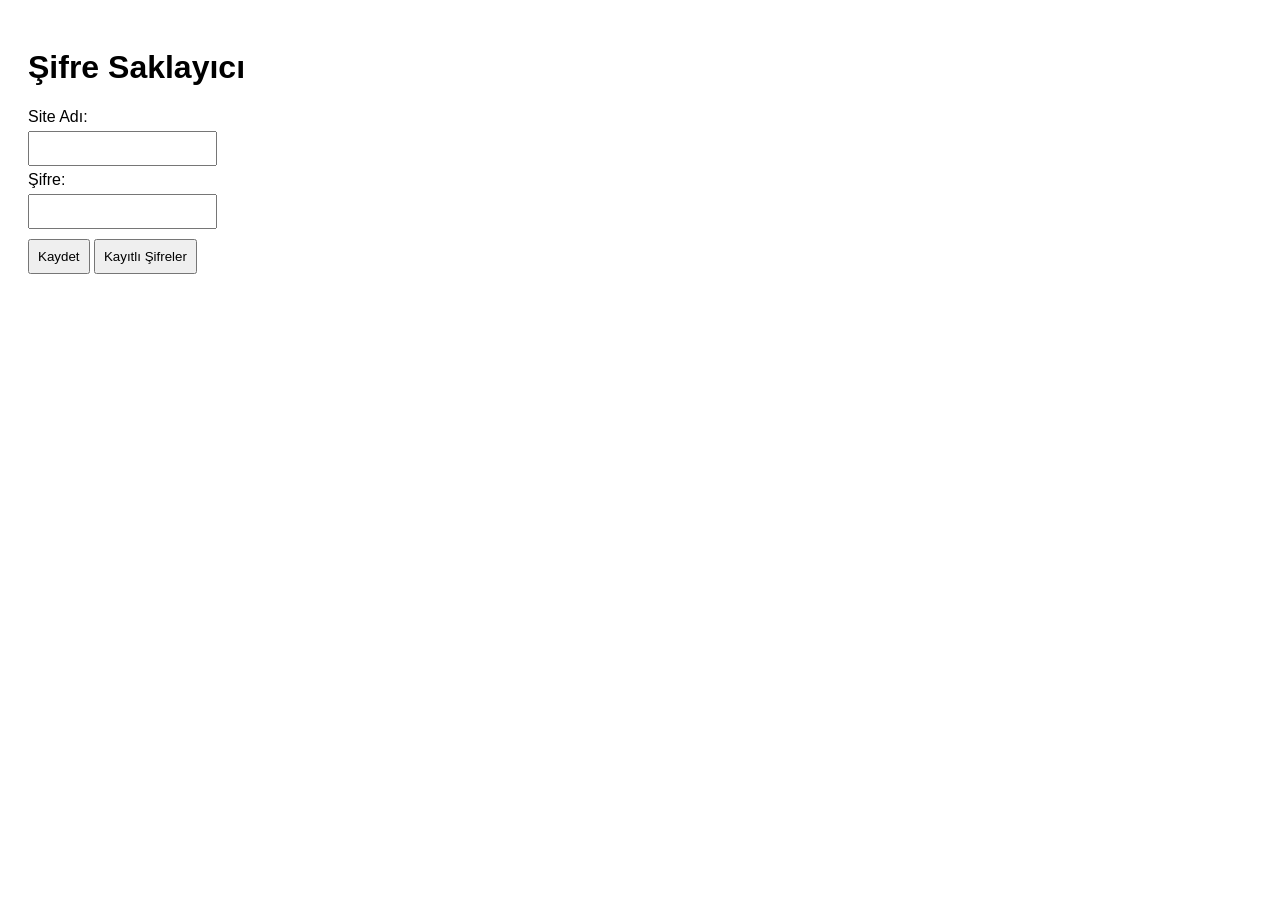
<file: Desktop/şifre saklayıcı/index.html>
<!DOCTYPE html>
<html lang="tr">
<head>
  <meta charset="UTF-8">
  <title>Şifre Saklayıcı</title>
  <style>
    body {
      font-family: Arial, sans-serif;
      padding: 20px;
    }
    input, button {
      margin: 5px 0;
      padding: 8px;
    }
  </style>
</head>
<body>
  <h1>Şifre Saklayıcı</h1>
  
  <label>Site Adı:</label><br>
  <input type="text" id="site"><br>

  <label>Şifre:</label><br>
  <input type="password" id="password"><br>

  <button onclick="savePassword()">Kaydet</button>
  <button onclick="showPasswords()">Kayıtlı Şifreler</button>

  <ul id="passwordList"></ul>

  <script>
    function savePassword() {
      const site = document.getElementById('site').value;
      const password = document.getElementById('password').value;
      
      if (!site || !password) return alert("Lütfen tüm alanları doldurun.");

      let vault = JSON.parse(localStorage.getItem('vault') || '{}');
      vault[site] = password;
      localStorage.setItem('vault', JSON.stringify(vault));

      alert("Şifre kaydedildi!");
    }

    function showPasswords() {
      const list = document.getElementById('passwordList');
      list.innerHTML = "";
      const vault = JSON.parse(localStorage.getItem('vault') || '{}');

      for (const site in vault) {
        const li = document.createElement('li');
        li.textContent = `${site}: ${vault[site]}`;
        list.appendChild(li);
      }
    }
  </script>
</body>
</html>
</file>
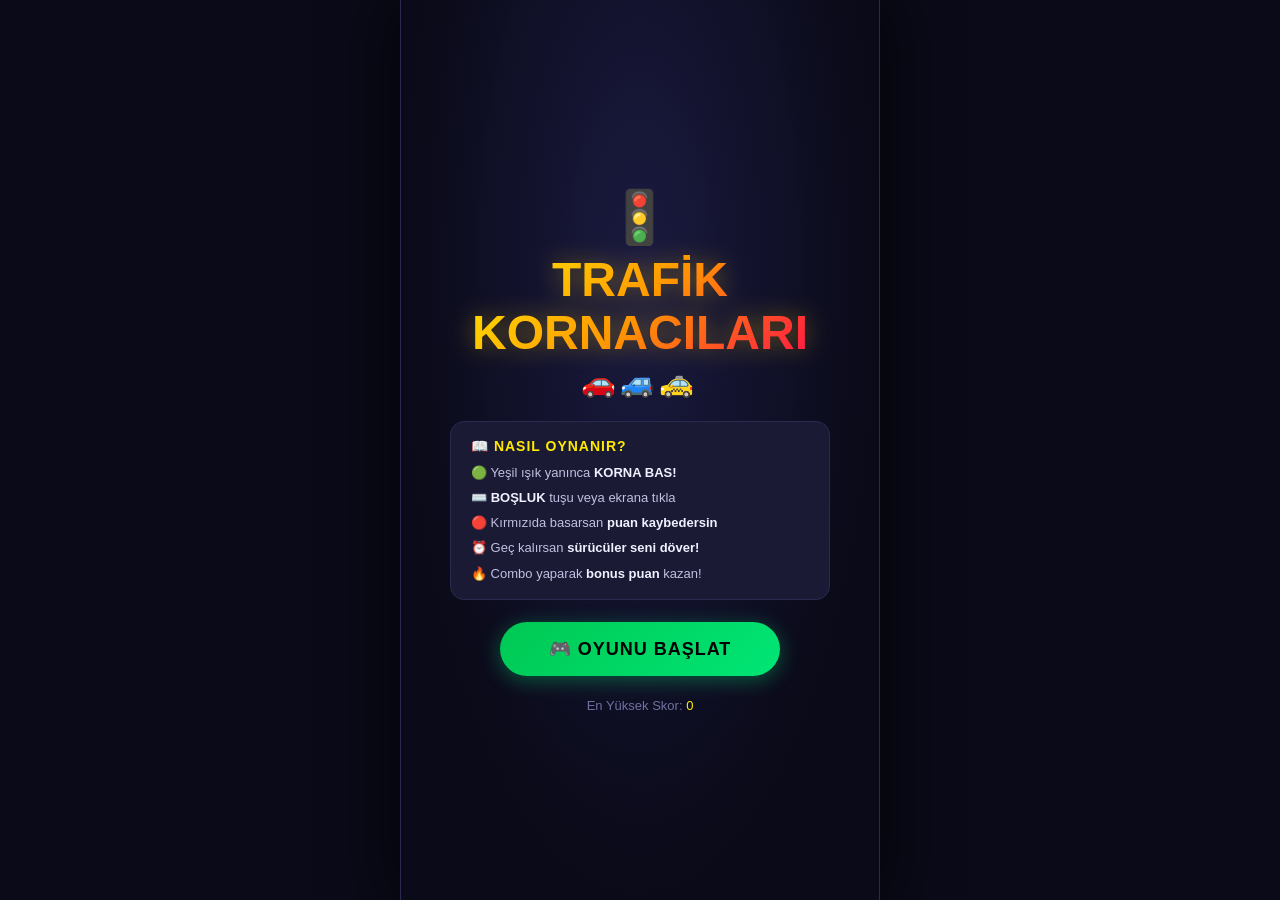
<file: OneDrive/Desktop/trafik oyunu/index.html>
<!DOCTYPE html>
<html lang="tr">
<head>
    <meta charset="UTF-8">
    <meta name="viewport" content="width=device-width, initial-scale=1.0, user-scalable=no">
    <title>Trafik Kornacıları</title>
    <link rel="stylesheet" href="style.css">
</head>
<body>
<div id="app">

    <!-- ===== ANA MENÜ ===== -->
    <div id="menu-screen" class="screen">
        <div class="menu-content">
            <div class="game-logo">
                <div class="logo-icon">🚦</div>
                <h1 class="game-title">TRAFİK<br>KORNACILARI</h1>
                <div class="logo-cars">🚗🚙🚕</div>
            </div>

            <div class="how-to-play">
                <h3>📖 NASIL OYNANIR?</h3>
                <ul>
                    <li>🟢 Yeşil ışık yanınca <strong>KORNA BAS!</strong></li>
                    <li>⌨️ <strong>BOŞLUK</strong> tuşu veya ekrana tıkla</li>
                    <li>🔴 Kırmızıda basarsan <strong>puan kaybedersin</strong></li>
                    <li>⏰ Geç kalırsan <strong>sürücüler seni döver!</strong></li>
                    <li>🔥 Combo yaparak <strong>bonus puan</strong> kazan!</li>
                </ul>
            </div>

            <button id="start-btn" class="btn-primary pulse">🎮 OYUNU BAŞLAT</button>

            <div class="menu-footer">
                En Yüksek Skor: <span id="menu-highscore">0</span>
            </div>
        </div>
    </div>

    <!-- ===== OYUN EKRANI ===== -->
    <div id="game-screen" class="screen hidden">
        <!-- HUD -->
        <div id="hud">
            <div class="hud-block">
                <div class="hud-label">SKOR</div>
                <div id="score-val" class="hud-value">0</div>
            </div>
            <div class="hud-block hud-center">
                <div id="combo-display"></div>
                <div id="light-warn"></div>
            </div>
            <div class="hud-block hud-right">
                <div class="hud-label">EN İYİ</div>
                <div id="highscore-val" class="hud-value">0</div>
            </div>
        </div>

        <!-- Canvas -->
        <canvas id="gameCanvas"></canvas>

        <!-- Mobil Korna Butonu -->
        <div id="horn-wrap">
            <button id="horn-btn">📯<br><span>KORNA</span></button>
        </div>
    </div>

    <!-- ===== OYUN BİTİ ===== -->
    <div id="gameover-screen" class="screen hidden">
        <div class="gameover-content">
            <div class="gameover-emoji">💥😵💥</div>
            <h1 class="gameover-title">DAYAK YEDİN!</h1>
            <p class="gameover-sub">Trafik sizi affetmedi...</p>
            <div class="gameover-scores">
                <div class="score-row">
                    <span>Skorunuz:</span>
                    <strong id="final-score">0</strong>
                </div>
                <div class="score-row highlight">
                    <span>En Yüksek:</span>
                    <strong id="final-highscore">0</strong>
                </div>
            </div>
            <div class="gameover-btns">
                <button id="restart-btn" class="btn-primary">🔄 Tekrar Başla</button>
                <button id="menu-btn" class="btn-secondary">🏠 Menüye Dön</button>
            </div>
        </div>
    </div>

</div>
<script src="script.js"></script>
</body>
</html>
</file>
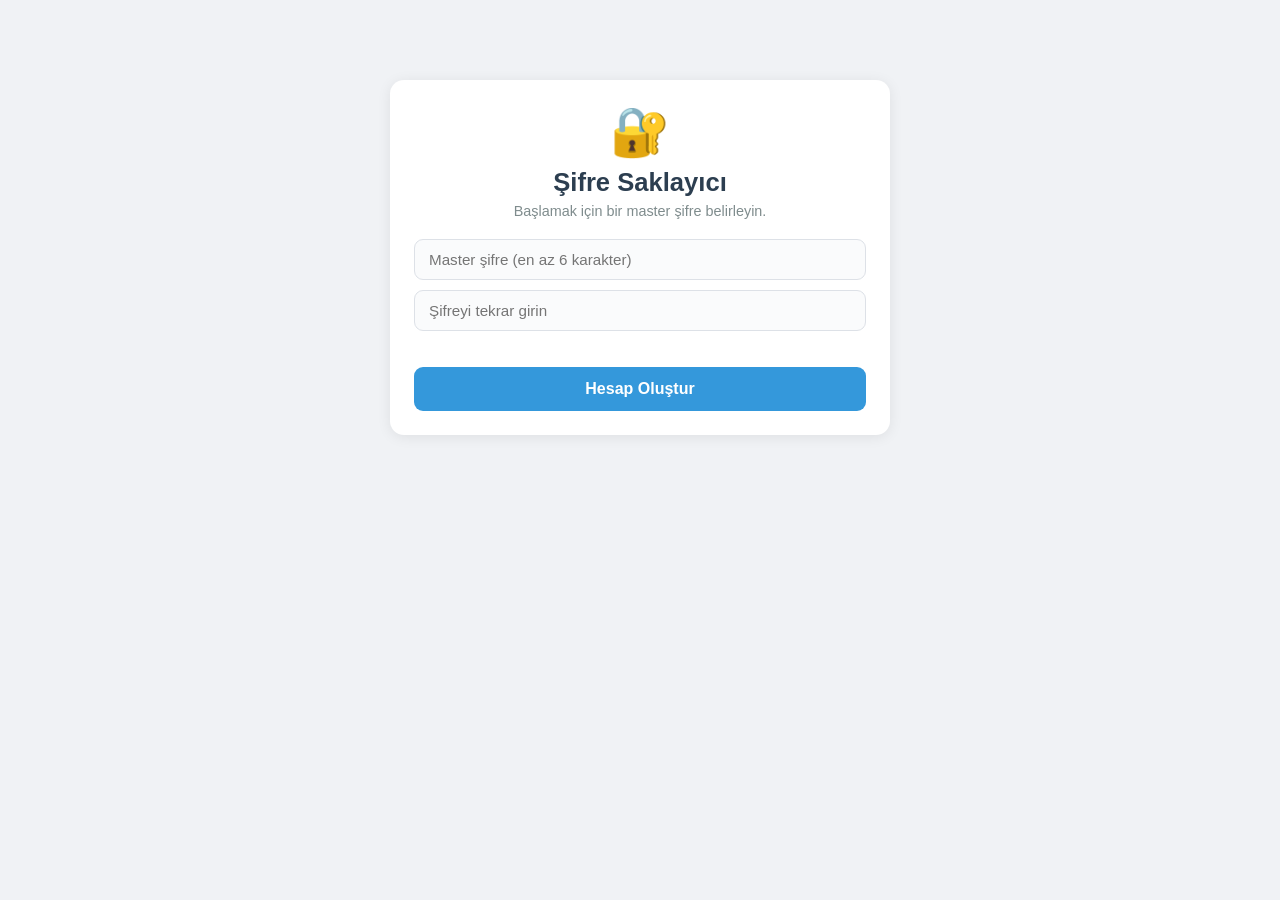
<file: OneDrive/Desktop/PYTHON/şifre saklayıcı/index.html>
<!DOCTYPE html>
<html lang="tr">
<head>
  <meta charset="UTF-8">
  <meta name="viewport" content="width=device-width, initial-scale=1.0">
  <title>Şifre Saklayıcı</title>
  <link rel="stylesheet" href="style.css">
</head>
<body>

  <div id="toast"></div>

  <!-- KURULUM EKRANI (ilk kullanım) -->
  <div id="setupScreen" class="screen">
    <div class="card center">
      <div class="logo">🔐</div>
      <h1>Şifre Saklayıcı</h1>
      <p class="subtitle">Başlamak için bir master şifre belirleyin.</p>
      <input type="password" id="setupPassword" placeholder="Master şifre (en az 6 karakter)">
      <input type="password" id="setupConfirm" placeholder="Şifreyi tekrar girin">
      <p class="error" id="setupError"></p>
      <button class="btn-primary" onclick="setupMaster()">Hesap Oluştur</button>
    </div>
  </div>

  <!-- GİRİŞ EKRANI -->
  <div id="loginScreen" class="screen" hidden>
    <div class="card center">
      <div class="logo">🔐</div>
      <h1>Şifre Saklayıcı</h1>
      <p class="subtitle">Devam etmek için master şifrenizi girin.</p>
      <input type="password" id="loginPassword" placeholder="Master şifre">
      <p class="error" id="loginError"></p>
      <button class="btn-primary" onclick="unlock()">Giriş Yap</button>
      <button class="btn-text" onclick="resetAll()">Şifremi unuttum (sıfırla)</button>
    </div>
  </div>

  <!-- ANA EKRAN -->
  <div id="mainScreen" class="screen" hidden>

    <header>
      <h1>🔐 Şifre Saklayıcı</h1>
      <button class="btn-lock" onclick="lock()" title="Kilitle">🔒 Kilitle</button>
    </header>

    <!-- YENİ ŞİFRE EKLE -->
    <div class="card">
      <h2>Yeni Şifre Ekle</h2>
      <input type="text" id="site" placeholder="Site adı (örn: gmail.com)">
      <div class="pass-row">
        <input type="password" id="newPassword" placeholder="Şifre" oninput="checkStrength()">
        <button class="btn-icon" onclick="toggleNewPass()" title="Göster / Gizle">👁</button>
      </div>
      <div class="strength-wrap" title="Şifre gücü">
        <div id="strengthBar"></div>
      </div>
      <div class="gen-row">
        <label>Uzunluk:</label>
        <input type="number" id="passLength" value="16" min="8" max="32">
        <button onclick="generatePassword()">🔀 Şifre Oluştur</button>
      </div>
      <button class="btn-primary" onclick="savePassword()">💾 Kaydet</button>
    </div>

    <!-- KAYITLI ŞİFRELER -->
    <div class="card">
      <div class="list-top">
        <input type="text" id="search" placeholder="🔍 Kayıtlarda ara..." oninput="renderList()">
        <div class="io-btns">
          <button onclick="exportVault()">📥 Dışa Aktar</button>
          <label class="btn-file">
            📤 İçe Aktar
            <input type="file" accept=".json" onchange="importVault(event)">
          </label>
        </div>
      </div>
      <ul id="passwordList"></ul>
    </div>

  </div>

  <script src="script.js"></script>
</body>
</html>
</file>
<file: OneDrive/Desktop/trafik oyunu/style.css>
/* ================================================================
   TRAFIK KORNACILARI - Stil Dosyası
   Tema: Dark Mode + Karikatür tarzı
   ================================================================ */

/* ---- Temel Sıfırlama ---- */
*, *::before, *::after {
    margin: 0;
    padding: 0;
    box-sizing: border-box;
}

:root {
    --bg:          #0a0a18;
    --surface:     #12122a;
    --card:        #1a1a35;
    --border:      #2a2a50;
    --green:       #00e676;
    --green-glow:  rgba(0,230,118,0.35);
    --red:         #ff1744;
    --red-glow:    rgba(255,23,68,0.35);
    --yellow:      #ffea00;
    --yellow-glow: rgba(255,234,0,0.35);
    --white:       #f0f0ff;
    --muted:       #7070a0;
    --font:        'Arial Black', 'Arial Bold', Arial, sans-serif;
}

html, body {
    width: 100%;
    height: 100%;
    overflow: hidden;
    background: var(--bg);
    color: var(--white);
    font-family: var(--font);
    touch-action: none;
}

/* ================================================================
   LAYOUT
   ================================================================ */

#app {
    position: relative;
    width: 100%;
    height: 100%;
    max-width: 480px;
    margin: 0 auto;
    display: flex;
    align-items: stretch;
    overflow: hidden;
}

.screen {
    position: absolute;
    inset: 0;
    display: flex;
    flex-direction: column;
    align-items: center;
    justify-content: center;
}

.hidden {
    display: none !important;
}

/* ================================================================
   ANA MENÜ
   ================================================================ */

#menu-screen {
    background: radial-gradient(ellipse at 50% 30%, #1a1a40 0%, var(--bg) 70%);
    padding: 20px;
}

.menu-content {
    display: flex;
    flex-direction: column;
    align-items: center;
    gap: 22px;
    width: 100%;
    max-width: 380px;
}

/* Logo */
.game-logo {
    text-align: center;
}

.logo-icon {
    font-size: 52px;
    animation: bounce 1.2s ease-in-out infinite alternate;
}

.game-title {
    font-size: clamp(32px, 8vw, 48px);
    font-weight: 900;
    line-height: 1.1;
    text-align: center;
    background: linear-gradient(135deg, var(--yellow) 0%, #ff9800 50%, var(--red) 100%);
    -webkit-background-clip: text;
    -webkit-text-fill-color: transparent;
    background-clip: text;
    text-shadow: none;
    filter: drop-shadow(0 0 12px rgba(255,200,0,0.4));
    margin: 6px 0;
}

.logo-cars {
    font-size: 28px;
    letter-spacing: 4px;
    animation: slide 3s linear infinite;
}

/* How to play */
.how-to-play {
    background: var(--card);
    border: 1px solid var(--border);
    border-radius: 14px;
    padding: 16px 20px;
    width: 100%;
}

.how-to-play h3 {
    font-size: 14px;
    color: var(--yellow);
    margin-bottom: 10px;
    letter-spacing: 1px;
}

.how-to-play ul {
    list-style: none;
    display: flex;
    flex-direction: column;
    gap: 7px;
}

.how-to-play li {
    font-size: 13px;
    font-family: Arial, sans-serif;
    font-weight: normal;
    color: #c0c0e0;
    line-height: 1.4;
}

.how-to-play strong {
    color: var(--white);
    font-family: var(--font);
}

/* Buttons */
.btn-primary {
    background: linear-gradient(135deg, #00c853, var(--green));
    color: #000;
    border: none;
    border-radius: 50px;
    padding: 16px 42px;
    font-size: 18px;
    font-family: var(--font);
    font-weight: 900;
    cursor: pointer;
    letter-spacing: 1px;
    box-shadow: 0 4px 20px var(--green-glow), 0 0 0 0 var(--green-glow);
    transition: transform 0.1s, box-shadow 0.1s;
    width: 100%;
    max-width: 280px;
}

.btn-primary:hover {
    transform: translateY(-2px);
    box-shadow: 0 8px 28px var(--green-glow);
}

.btn-primary:active {
    transform: translateY(1px) scale(0.97);
}

.btn-secondary {
    background: var(--card);
    color: var(--white);
    border: 1px solid var(--border);
    border-radius: 50px;
    padding: 14px 36px;
    font-size: 16px;
    font-family: var(--font);
    cursor: pointer;
    letter-spacing: 1px;
    transition: transform 0.1s, background 0.15s;
    width: 100%;
    max-width: 280px;
}

.btn-secondary:hover {
    background: #22224a;
    transform: translateY(-1px);
}

.menu-footer {
    font-size: 13px;
    color: var(--muted);
    font-family: Arial, sans-serif;
    font-weight: normal;
}

.menu-footer span {
    color: var(--yellow);
    font-family: var(--font);
}

/* ================================================================
   OYUN EKRANI
   ================================================================ */

#game-screen {
    flex-direction: column;
    justify-content: flex-start;
    background: var(--bg);
    padding: 0;
}

/* HUD */
#hud {
    display: flex;
    align-items: center;
    justify-content: space-between;
    width: 100%;
    max-width: 480px;
    padding: 8px 14px;
    background: rgba(10,10,24,0.95);
    border-bottom: 1px solid var(--border);
    min-height: 54px;
    flex-shrink: 0;
    z-index: 10;
}

.hud-block {
    display: flex;
    flex-direction: column;
    align-items: flex-start;
    min-width: 70px;
}

.hud-right {
    align-items: flex-end;
}

.hud-center {
    align-items: center;
    flex: 1;
    gap: 4px;
}

.hud-label {
    font-size: 9px;
    color: var(--muted);
    letter-spacing: 1.5px;
    font-family: Arial, sans-serif;
    font-weight: bold;
}

.hud-value {
    font-size: 22px;
    font-weight: 900;
    color: var(--white);
    line-height: 1;
    transition: transform 0.1s;
}

/* Combo display */
#combo-display {
    font-size: 13px;
    color: var(--yellow);
    font-weight: 900;
    text-align: center;
    animation: comboAppear 0.3s ease;
    min-height: 18px;
}

/* Light warning */
#light-warn {
    font-size: 11px;
    text-align: center;
    font-family: Arial, sans-serif;
    min-height: 16px;
    color: var(--muted);
}

/* Canvas */
#gameCanvas {
    display: block;
    flex: 1;
    max-width: 100%;
    cursor: pointer;
}

/* Korna Butonu */
#horn-wrap {
    width: 100%;
    max-width: 480px;
    padding: 10px 16px;
    background: rgba(10,10,24,0.95);
    border-top: 1px solid var(--border);
    display: flex;
    justify-content: center;
    flex-shrink: 0;
}

#horn-btn {
    background: linear-gradient(135deg, #cc0000, var(--red));
    color: white;
    border: none;
    border-radius: 50px;
    padding: 12px 0;
    width: 160px;
    font-size: 18px;
    font-family: var(--font);
    font-weight: 900;
    cursor: pointer;
    line-height: 1.2;
    box-shadow: 0 4px 16px var(--red-glow);
    transition: transform 0.08s, box-shadow 0.08s;
    -webkit-tap-highlight-color: transparent;
    user-select: none;
}

#horn-btn span {
    display: block;
    font-size: 13px;
    letter-spacing: 2px;
}

#horn-btn:active {
    transform: scale(0.93);
    box-shadow: 0 2px 8px var(--red-glow);
}

/* ================================================================
   OYUN BİTİ
   ================================================================ */

#gameover-screen {
    background: radial-gradient(ellipse at 50% 40%, #2a0a0a 0%, var(--bg) 65%);
    padding: 24px;
}

.gameover-content {
    display: flex;
    flex-direction: column;
    align-items: center;
    gap: 18px;
    width: 100%;
    max-width: 340px;
    animation: gameoverIn 0.5s cubic-bezier(0.34,1.56,0.64,1);
}

.gameover-emoji {
    font-size: 56px;
    animation: shake 0.4s ease-in-out 3;
}

.gameover-title {
    font-size: clamp(36px, 10vw, 52px);
    font-weight: 900;
    color: var(--red);
    text-shadow: 0 0 20px var(--red-glow), 0 0 40px var(--red-glow);
    text-align: center;
    animation: flicker 0.1s ease infinite alternate;
}

.gameover-sub {
    font-size: 14px;
    color: var(--muted);
    font-family: Arial, sans-serif;
    font-weight: normal;
}

.gameover-scores {
    background: var(--card);
    border: 1px solid var(--border);
    border-radius: 14px;
    padding: 16px 24px;
    width: 100%;
    display: flex;
    flex-direction: column;
    gap: 10px;
}

.score-row {
    display: flex;
    justify-content: space-between;
    align-items: center;
    font-size: 16px;
    font-family: Arial, sans-serif;
    font-weight: normal;
    color: #c0c0e0;
}

.score-row strong {
    font-size: 22px;
    font-family: var(--font);
    color: var(--white);
}

.score-row.highlight strong {
    color: var(--yellow);
}

.gameover-btns {
    display: flex;
    flex-direction: column;
    gap: 10px;
    width: 100%;
    align-items: center;
}

/* ================================================================
   ANİMASYONLAR
   ================================================================ */

@keyframes bounce {
    from { transform: translateY(0); }
    to   { transform: translateY(-10px); }
}

@keyframes slide {
    0%   { transform: translateX(-10px); opacity: 0.6; }
    50%  { transform: translateX(6px); opacity: 1; }
    100% { transform: translateX(-10px); opacity: 0.6; }
}

@keyframes pulse {
    0%, 100% { box-shadow: 0 4px 20px var(--green-glow), 0 0 0 0 var(--green-glow); }
    50%       { box-shadow: 0 4px 20px var(--green-glow), 0 0 0 10px transparent; }
}

.pulse {
    animation: pulse 1.5s ease-in-out infinite;
}

@keyframes comboAppear {
    from { transform: scale(0.5); opacity: 0; }
    to   { transform: scale(1); opacity: 1; }
}

@keyframes gameoverIn {
    from { transform: scale(0.6) rotate(-5deg); opacity: 0; }
    to   { transform: scale(1) rotate(0deg); opacity: 1; }
}

@keyframes shake {
    0%, 100% { transform: translateX(0); }
    20%       { transform: translateX(-8px) rotate(-3deg); }
    40%       { transform: translateX(8px) rotate(3deg); }
    60%       { transform: translateX(-6px); }
    80%       { transform: translateX(6px); }
}

@keyframes flicker {
    from { opacity: 1; }
    to   { opacity: 0.85; }
}

/* ================================================================
   RESPONSIVE
   ================================================================ */

@media (max-height: 600px) {
    .how-to-play { padding: 10px 16px; }
    .how-to-play li { font-size: 12px; }
    .menu-content { gap: 14px; }
    .game-title { font-size: 28px; }
    #horn-wrap { padding: 6px 16px; }
    #horn-btn { padding: 10px 0; }
}

@media (min-width: 481px) {
    #app {
        box-shadow: 0 0 60px rgba(0,0,0,0.8);
        border-left: 1px solid var(--border);
        border-right: 1px solid var(--border);
    }
}
</file>
<file: OneDrive/Desktop/PYTHON/şifre saklayıcı/style.css>
* {
  box-sizing: border-box;
  margin: 0;
  padding: 0;
}

body {
  font-family: 'Segoe UI', Arial, sans-serif;
  background: #f0f2f5;
  min-height: 100vh;
  padding: 20px;
}

/* SCREEN */
.screen {
  max-width: 500px;
  margin: 0 auto;
}

/* CARD */
.card {
  background: #fff;
  border-radius: 14px;
  padding: 24px;
  box-shadow: 0 2px 14px rgba(0,0,0,0.08);
  margin-bottom: 16px;
}

.card.center {
  text-align: center;
  margin-top: 60px;
}

/* LOGO & BAŞLIK */
.logo {
  font-size: 3rem;
  margin-bottom: 8px;
}

h1 {
  font-size: 1.6rem;
  color: #2c3e50;
  margin-bottom: 6px;
}

h2 {
  font-size: 1.05rem;
  color: #34495e;
  margin-bottom: 14px;
}

.subtitle {
  color: #7f8c8d;
  margin-bottom: 20px;
  font-size: 0.9rem;
}

/* HEADER */
header {
  display: flex;
  align-items: center;
  justify-content: space-between;
  margin-bottom: 16px;
}

header h1 { font-size: 1.3rem; }

/* INPUT */
input[type="text"],
input[type="password"] {
  width: 100%;
  padding: 11px 14px;
  border: 1.5px solid #dde1e7;
  border-radius: 9px;
  font-size: 0.95rem;
  margin-bottom: 10px;
  transition: border-color 0.2s;
  background: #fafbfc;
}

input[type="text"]:focus,
input[type="password"]:focus {
  outline: none;
  border-color: #3498db;
  background: #fff;
}

input[type="number"] {
  width: 64px;
  padding: 9px 10px;
  border: 1.5px solid #dde1e7;
  border-radius: 9px;
  font-size: 0.9rem;
  background: #fafbfc;
}

input[type="number"]:focus {
  outline: none;
  border-color: #3498db;
}

/* BUTTONS */
button {
  padding: 10px 16px;
  border: none;
  border-radius: 9px;
  cursor: pointer;
  font-size: 0.9rem;
  background: #ecf0f1;
  color: #2c3e50;
  transition: background 0.18s;
}

button:hover { background: #dfe6e9; }

.btn-primary {
  display: block;
  width: 100%;
  background: #3498db;
  color: #fff;
  font-size: 1rem;
  padding: 13px;
  margin-top: 6px;
  font-weight: 600;
}

.btn-primary:hover { background: #2980b9; }

.btn-icon {
  padding: 9px 11px;
  font-size: 1rem;
}

.btn-lock {
  background: none;
  color: #636e72;
  font-size: 0.9rem;
  padding: 7px 12px;
  border: 1.5px solid #dde1e7;
}

.btn-lock:hover { background: #ffeaea; color: #e74c3c; border-color: #e74c3c; }

.btn-text {
  display: block;
  width: 100%;
  margin-top: 8px;
  background: none;
  color: #95a5a6;
  font-size: 0.82rem;
  text-decoration: underline;
  padding: 4px;
}

.btn-text:hover { background: none; color: #e74c3c; }

.btn-file {
  display: inline-flex;
  align-items: center;
  padding: 10px 16px;
  border-radius: 9px;
  cursor: pointer;
  font-size: 0.9rem;
  background: #ecf0f1;
  color: #2c3e50;
  transition: background 0.18s;
  user-select: none;
}

.btn-file:hover { background: #dfe6e9; }
.btn-file input[type="file"] { display: none; }

.btn-delete { color: #e74c3c; }
.btn-delete:hover { background: #ffeaea; }

/* PASS ROW */
.pass-row {
  display: flex;
  gap: 8px;
  margin-bottom: 8px;
}

.pass-row input {
  flex: 1;
  margin-bottom: 0;
}

/* STRENGTH BAR */
.strength-wrap {
  height: 6px;
  background: #ecf0f1;
  border-radius: 3px;
  margin-bottom: 12px;
  overflow: hidden;
}

#strengthBar {
  height: 100%;
  width: 0;
  border-radius: 3px;
  transition: width 0.3s, background 0.3s;
}

/* GENERATE ROW */
.gen-row {
  display: flex;
  align-items: center;
  gap: 8px;
  margin-bottom: 12px;
  flex-wrap: wrap;
}

.gen-row label {
  font-size: 0.85rem;
  color: #7f8c8d;
}

/* LIST TOP */
.list-top {
  display: flex;
  flex-direction: column;
  gap: 10px;
  margin-bottom: 14px;
}

.list-top input { margin-bottom: 0; }

.io-btns {
  display: flex;
  gap: 8px;
  flex-wrap: wrap;
}

/* LIST */
ul { list-style: none; }

li {
  display: flex;
  align-items: center;
  gap: 10px;
  padding: 12px 14px;
  border-radius: 9px;
  background: #f8f9fa;
  margin-bottom: 8px;
  transition: background 0.15s;
}

li:hover { background: #f1f3f5; }

li.empty {
  justify-content: center;
  color: #aaa;
  font-size: 0.9rem;
  cursor: default;
  background: none;
}

.site-name {
  font-weight: 600;
  color: #2c3e50;
  flex: 1;
  min-width: 80px;
  white-space: nowrap;
  overflow: hidden;
  text-overflow: ellipsis;
}

.pass-display {
  font-family: 'Courier New', monospace;
  font-size: 0.9rem;
  color: #636e72;
  flex: 1;
  word-break: break-all;
}

.actions {
  display: flex;
  gap: 4px;
  flex-shrink: 0;
}

/* ERROR */
.error {
  color: #e74c3c;
  font-size: 0.85rem;
  margin-bottom: 8px;
  min-height: 18px;
}

/* TOAST */
#toast {
  position: fixed;
  bottom: 24px;
  left: 50%;
  transform: translateX(-50%) translateY(12px);
  background: #2c3e50;
  color: #fff;
  padding: 10px 26px;
  border-radius: 22px;
  font-size: 0.88rem;
  opacity: 0;
  pointer-events: none;
  transition: opacity 0.25s, transform 0.25s;
  z-index: 999;
  white-space: nowrap;
}

#toast.show {
  opacity: 1;
  transform: translateX(-50%) translateY(0);
}

/* RESPONSIVE */
@media (max-width: 540px) {
  body { padding: 12px; }
  .card { padding: 18px; }
  .card.center { margin-top: 30px; }
  .io-btns { flex-direction: column; }
  .io-btns button, .io-btns .btn-file { width: 100%; justify-content: center; }
}
</file>
